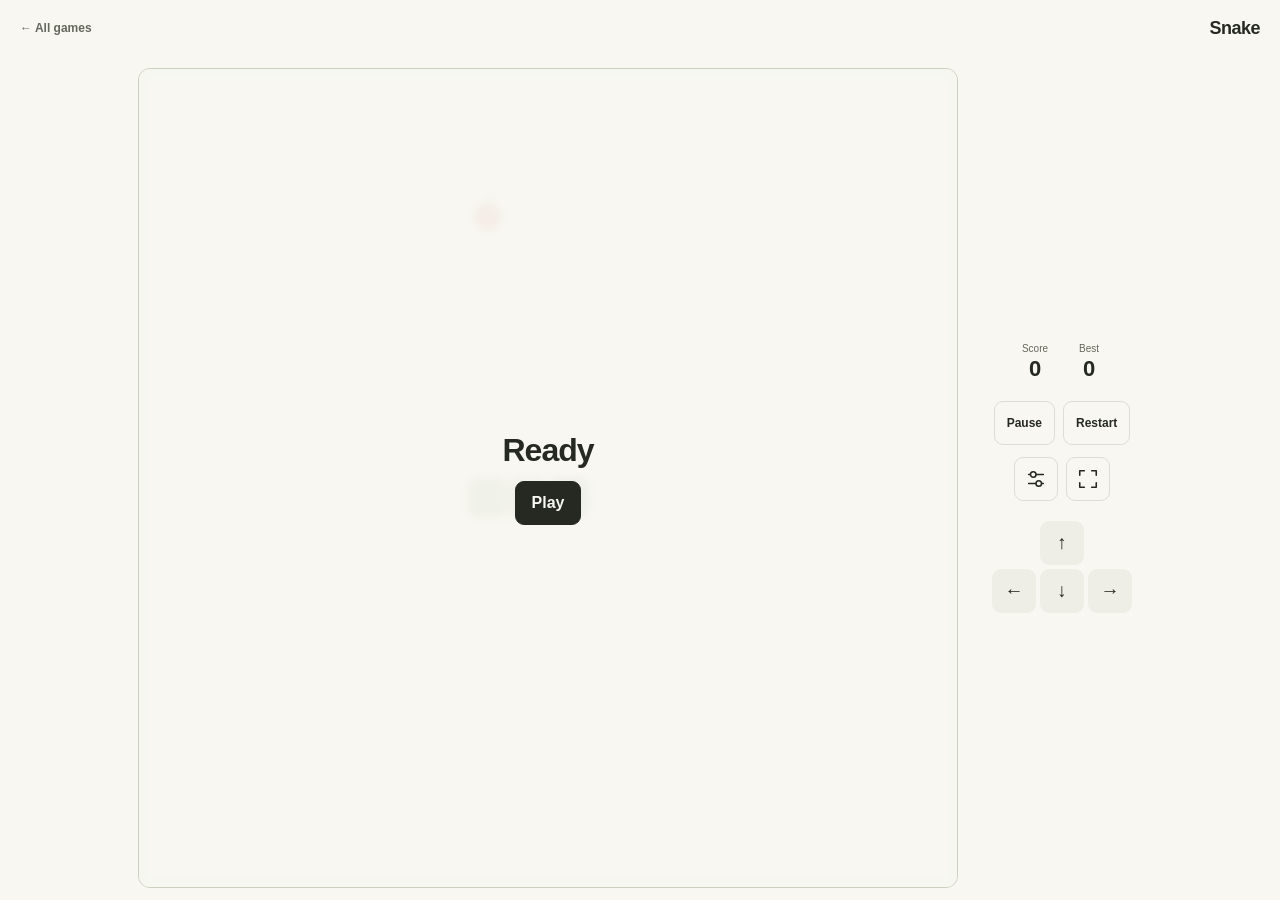
<file: snake/index.html>
<!doctype html>
<html lang="en">
<head>
  <meta charset="utf-8">
  <meta name="viewport" content="width=device-width, initial-scale=1, viewport-fit=cover">
  <meta name="theme-color" content="#f8f7f2">
  <meta name="description" content="Play Snake for free. No ads, accounts, or tracking. A tiny open-source browser game from OpenGames.">
  <title>Snake — OpenGames</title>
  <link rel="icon" href="../shared/favicon.svg" type="image/svg+xml">
  <link rel="stylesheet" href="../shared/style.css?v=2026-10-09">
  
  <script src="../shared/audio.js?v=2026-10-09" defer></script>
  <script src="../shared/ui.js?v=2026-10-09" defer></script>
  <script src="../shared/input.js?v=2026-10-09" defer></script>
  <script src="logic.js?v=2026-10-09" defer></script>
  <script src="game.js?v=2026-10-09" defer></script>
</head>
<body class="game-page" data-game="snake">
  <a class="skip-link" href="#main">Skip to game</a>
  <header class="game-header">
    <a class="back-link" href="../index.html">← All games</a>
    <h1>Snake</h1>
  </header>
  <main id="main" class="game-main">
    <div class="game-layout" aria-label="Snake">
      <div class="play-area">
        <canvas id="board" class="board" width="500" height="500" tabindex="0" aria-label="Snake game board" aria-describedby="control-hint">Arrow keys / WASD · Swipe or use the arrows · Gamepad supported</canvas>
        <div id="overlay" class="overlay" role="region" aria-labelledby="overlay-title" hidden>
          <h2 id="overlay-title"></h2>
          <p id="overlay-message"></p>
          <button id="overlay-action" type="button" class="primary">Play again</button>
        </div>
      </div>
      <div class="stats" aria-label="Game statistics"><div class="stat"><span class="stat-label">Score</span><span id="score" class="stat-value">0</span></div><div class="stat"><span class="stat-label">Best</span><span id="best" class="stat-value">0</span></div></div>
      <div class="game-toolbar" aria-label="Game controls">
        <div class="primary-controls">
          <button id="pause" type="button" aria-pressed="false">Pause</button>
          <button id="restart" type="button">Restart</button>
        </div>
        <div class="view-controls">
          <details id="settings" class="game-settings">
            <summary class="icon-button" aria-label="Settings and controls" title="Settings and controls">
              <svg viewBox="0 0 24 24" aria-hidden="true" fill="none" stroke="currentColor" stroke-width="1.7" stroke-linecap="round"><path d="M4 7h16M4 17h16"/><circle cx="9" cy="7" r="3" fill="var(--paper)"/><circle cx="15" cy="17" r="3" fill="var(--paper)"/></svg>
            </summary>
            <div class="settings-content">
              <p class="settings-label">Difficulty</p>
              <div class="difficulty" role="group" aria-label="Difficulty (starts a new game)">
                <button type="button" data-difficulty="easy" aria-pressed="false">Easy</button>
                <button type="button" data-difficulty="normal" aria-pressed="true">Normal</button>
                <button type="button" data-difficulty="hard" aria-pressed="false">Hard</button>
              </div>
              <button id="sound" type="button" aria-pressed="false">Sound off</button>
              <p id="control-hint" class="control-hint">Arrow keys / WASD · Swipe or use the arrows · Gamepad supported<br>R to restart · Esc to pause / exit fullscreen</p>
            </div>
          </details>
          <button id="fullscreen" class="icon-button" type="button" aria-label="Fullscreen" title="Fullscreen" aria-pressed="false">
            <svg class="expand-icon" viewBox="0 0 24 24" aria-hidden="true" fill="none" stroke="currentColor" stroke-width="1.7" stroke-linecap="round" stroke-linejoin="round"><path d="M8 3H3v5m13-5h5v5M3 16v5h5m13-5v5h-5"/></svg>
            <svg class="collapse-icon" viewBox="0 0 24 24" aria-hidden="true" fill="none" stroke="currentColor" stroke-width="1.7" stroke-linecap="round" stroke-linejoin="round"><path d="M3 8h5V3m8 0v5h5M8 21v-5H3m13 5v-5h5"/></svg>
          </button>
        </div>
      </div>
      <div class="dpad" role="group" aria-label="Direction controls">
        <button type="button" data-direction="left" aria-label="Move left">←</button>
        <button type="button" data-direction="up" aria-label="Move up">↑</button>
        <button type="button" data-direction="down" aria-label="Move down">↓</button>
        <button type="button" data-direction="right" aria-label="Move right">→</button>
      </div>
    </div>
    <p id="announcement" class="sr-only" role="status" aria-live="polite"></p>
    <noscript><p>This game needs JavaScript enabled in your browser.</p></noscript>
  </main>
</body>
</html>
</file>
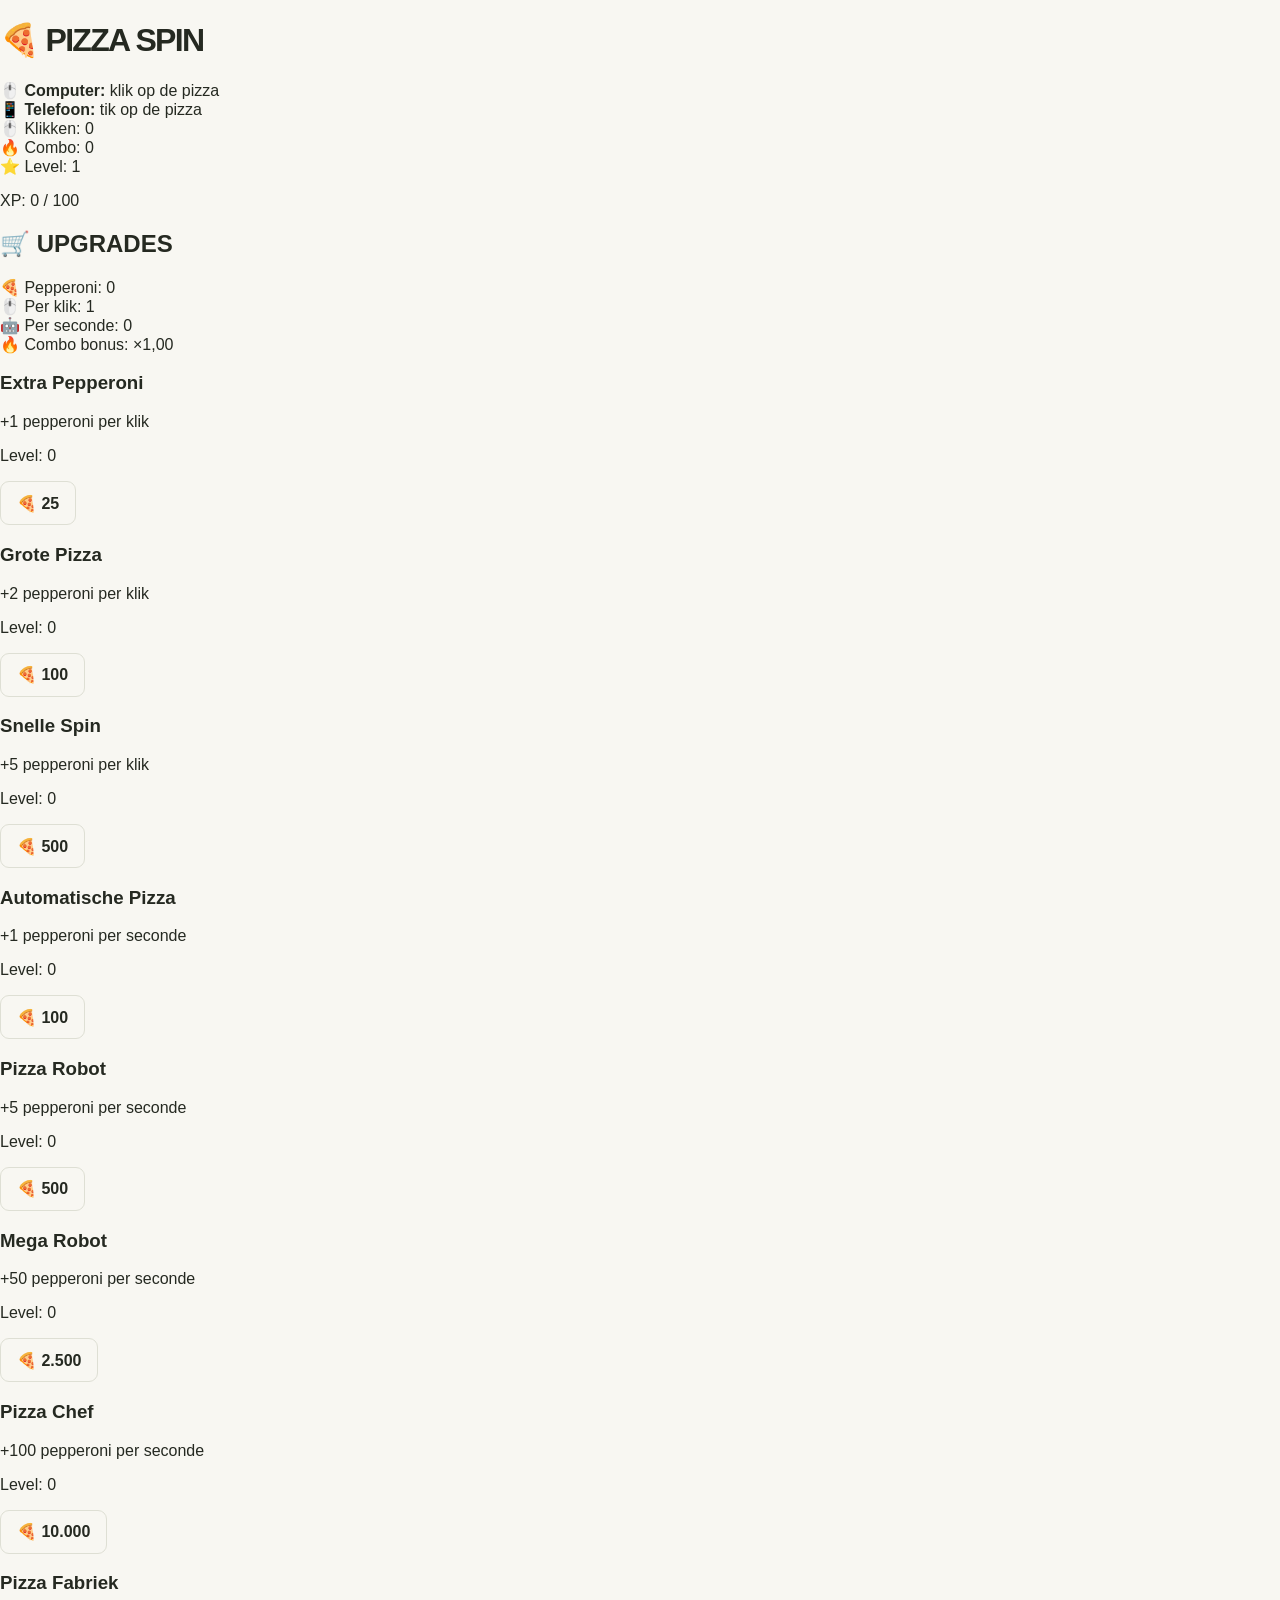
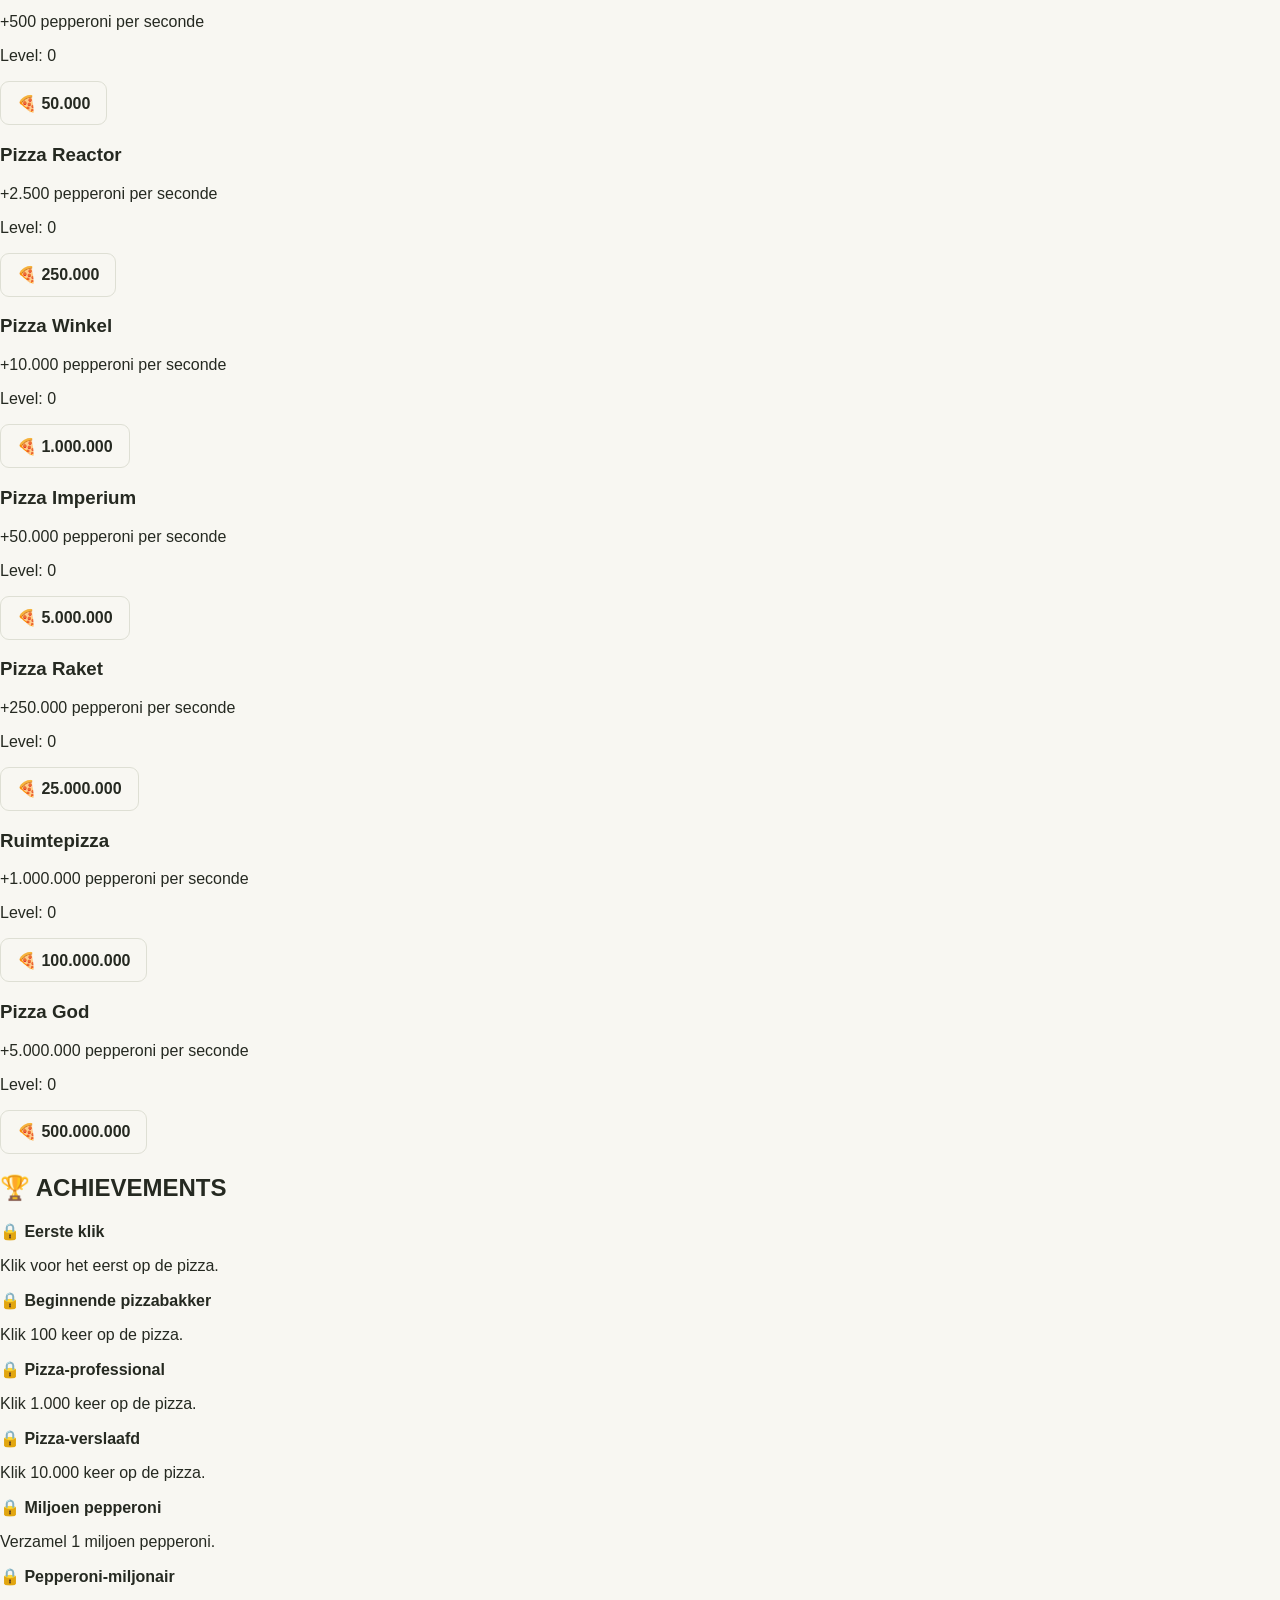
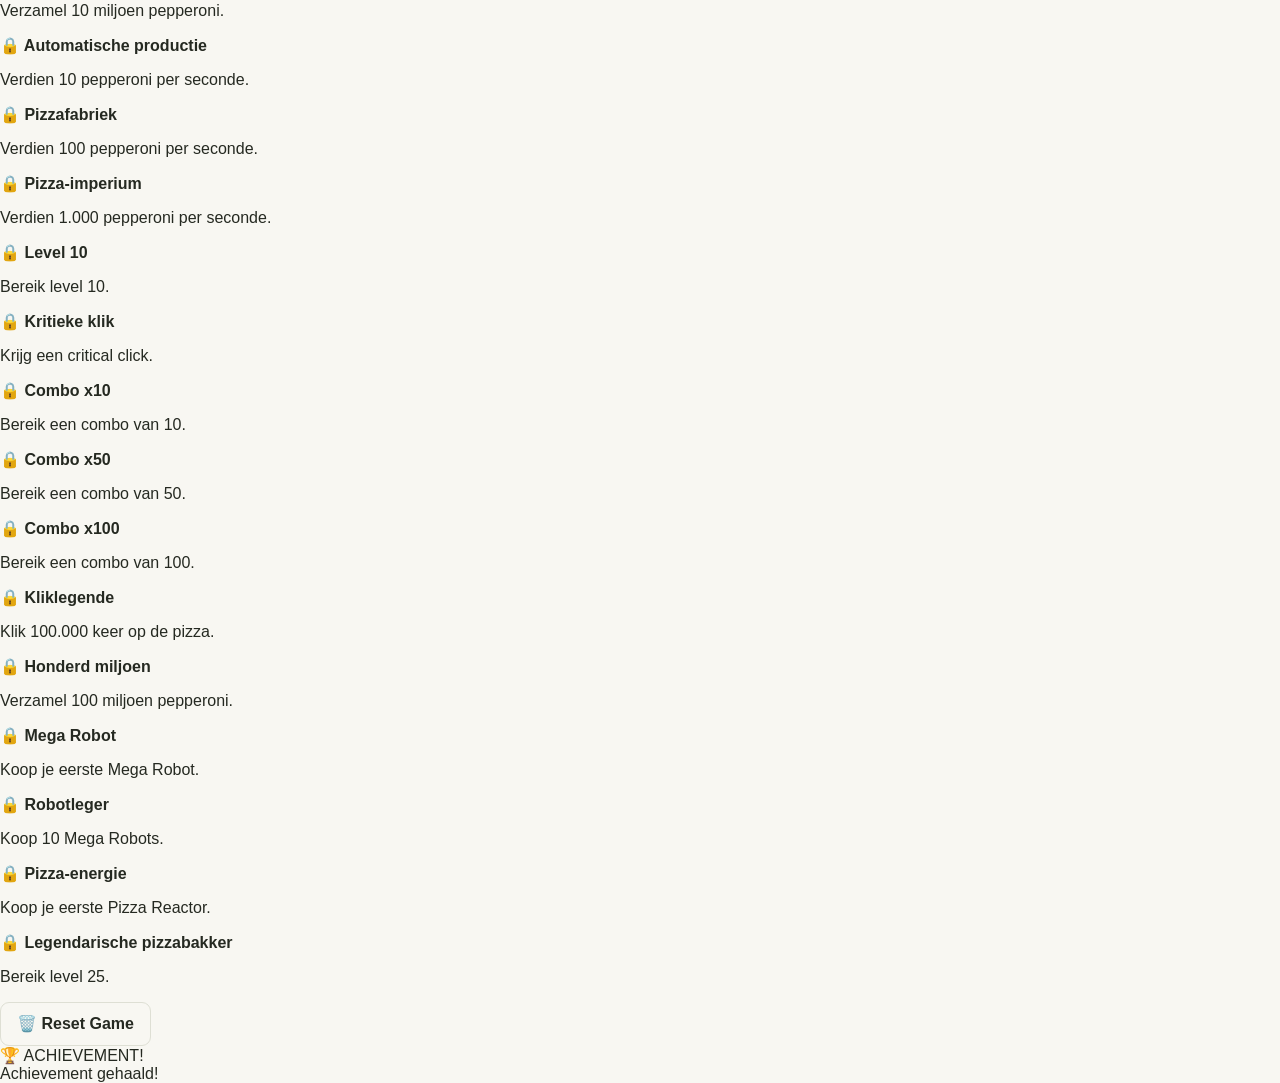
<file: pizza-spin.html>
<!DOCTYPE html>
<html lang="nl">

<head>
    <meta charset="UTF-8">

    <meta
        name="viewport"
        content="width=device-width, initial-scale=1.0"
    >

    <title>Pizza Spin</title>

    <link
        rel="stylesheet"
        href="style.css"
    >
</head>


<body>

    <div class="game">


        <!-- =====================================
             LINKERKANT
        ====================================== -->

        <div class="pizza-area">

            <h1>🍕 PIZZA SPIN</h1>


            <div class="instruction">

                <div>
                    🖱️
                    <strong>Computer:</strong>
                    klik op de pizza
                </div>

                <div>
                    📱
                    <strong>Telefoon:</strong>
                    tik op de pizza
                </div>

            </div>


            <!-- PIZZA -->

            <div
                class="pizza"
                id="pizza"
            >

                <div class="crust"></div>

                <div class="cheese"></div>


                <div class="pepperoni p1"></div>
                <div class="pepperoni p2"></div>
                <div class="pepperoni p3"></div>
                <div class="pepperoni p4"></div>
                <div class="pepperoni p5"></div>
                <div class="pepperoni p6"></div>
                <div class="pepperoni p7"></div>
                <div class="pepperoni p8"></div>

            </div>


            <!-- KLIKKEN -->

            <div class="spin-counter">

                🖱️ Klikken:
                <span id="spins">0</span>

            </div>


            <!-- COMBO -->

            <div
                class="combo-box"
                id="comboBox"
            >

                🔥 Combo:
                <span id="combo">0</span>

            </div>


            <!-- LEVEL -->

            <div class="level-box">

                <div class="level-title">

                    ⭐ Level:
                    <span id="level">1</span>

                </div>


                <div class="xp-bar">

                    <div
                        class="xp-progress"
                        id="xpProgress"
                    ></div>

                </div>


                <p>

                    XP:
                    <span id="xp">0</span>
                    /
                    <span id="xpNeeded">100</span>

                </p>

            </div>

        </div>



        <!-- =====================================
             RECHTERKANT
        ====================================== -->

        <div class="shop">


            <!-- UPGRADES -->

            <h2>🛒 UPGRADES</h2>


            <div class="pepperoni-count">

                🍕 Pepperoni:
                <span id="pepperoni">0</span>

            </div>


            <div class="production">

                🖱️ Per klik:
                <span id="perSpin">1</span>

                <br>


                🤖 Per seconde:
                <span id="perSecond">0</span>

                <br>


                🔥 Combo bonus:
                <span id="comboBonus">×1,00</span>

            </div>


            <!-- DIT WAS HET BELANGRIJKE STUK -->

            <div id="upgradeList"></div>



            <!-- =================================
                 ACHIEVEMENTS
            ================================== -->

            <div class="achievements-section">

                <h2>🏆 ACHIEVEMENTS</h2>

                <div id="achievementList"></div>

            </div>


            <!-- RESET -->

            <button
                class="save-button"
                id="resetButton"
            >

                🗑️ Reset Game

            </button>

        </div>

    </div>



    <!-- =====================================
         ACHIEVEMENT POPUP
    ====================================== -->

    <div
        id="achievementPopup"
        class="achievement-popup"
    >

        <div class="popup-title">

            🏆 ACHIEVEMENT!

        </div>


        <div id="popupText">

            Achievement gehaald!

        </div>

    </div>



    <!-- JAVASCRIPT -->

    <script src="script.js"></script>

</body>

</html>
</file>
<file: shared/style.css>
:root {
  color-scheme: light;
  --paper: #f8f7f2;
  --ink: #252921;
  --muted: #65685e;
  --line: #dedfd4;
  --orange: #bd411c;
  --accent: #416149;
  --tint: #e4ecdf;
  font-family: 'Trebuchet MS', 'Segoe UI', sans-serif;
  color: var(--ink);
  background: var(--paper);
  font-synthesis: none;
}
* { box-sizing: border-box; }
body { margin: 0; }
button, select { font: inherit; }
a { color: inherit; }
button, a, select { -webkit-tap-highlight-color: transparent; }
button { cursor: pointer; }
button:disabled { cursor: default; }
button, .button { min-height: 44px; border: 1px solid var(--line); border-radius: 9px; background: transparent; color: var(--ink); padding: 10px 16px; font-weight: 700; }
button:hover, .button:hover { background: #edeee5; }
button:active, .button:active { transform: translateY(1px); }
button.primary, .button.primary { background: var(--ink); color: var(--paper); border-color: var(--ink); }
button.primary:hover, .button.primary:hover { background: #454b3e; }
:focus-visible { outline: 3px solid var(--orange); outline-offset: 4px; }
[hidden] { display: none !important; }
.sr-only { position: absolute; width: 1px; height: 1px; overflow: hidden; clip-path: inset(50%); white-space: nowrap; }
.skip-link { position: fixed; top: -80px; left: 16px; padding: 12px; z-index: 20; background: var(--paper); }
.skip-link:focus { top: 12px; }
.brand { font-size: 22px; font-weight: 800; letter-spacing: -1px; text-decoration: none; display: inline-flex; align-items: center; gap: 10px; }
.brand-mark { display: inline-grid; grid-template-columns: repeat(2, 7px); gap: 3px; transform: rotate(-8deg); }
.brand-mark i { width: 7px; height: 7px; background: var(--orange); border-radius: 1px; }
.brand-mark i:last-child { border-radius: 50%; }
.eyebrow { font: 700 11px/1.5 'Courier New', monospace; letter-spacing: 2px; text-transform: uppercase; }
h1 { letter-spacing: -1.7px; }
.back-link { text-decoration: none; font-weight: 700; font-size: 14px; padding: 12px 0; }
.game-page { --board-ratio: 1; --board-size: min(calc(100vw - 24px), calc((100dvh - 240px) * var(--board-ratio) + 16px), 900px); }
.game-page[data-game="snake"] { --accent: #3c6045; --tint: #e3eddf; }
.game-page[data-game="memory"] { --accent: #785783; --tint: #eee3f0; }
.game-page[data-game="whac-a-mole"] { --accent: #92542b; --tint: #f2e4ce; }
.game-page[data-game="flap"] { --accent: #3f6377; --tint: #e1eaee; }
.game-page[data-game="blocks"] { --accent: #50557a; --tint: #e6e6ef; }
.game-header { height: 56px; max-width: 1320px; margin-inline: auto; padding: 0 20px; display: flex; align-items: center; gap: 24px; }
.game-header h1 { font-size: 18px; letter-spacing: -.5px; margin: 0 0 0 auto; }
.game-header .back-link { font-size: 12px; color: var(--muted); }
.game-main { min-height: calc(100dvh - 56px); display: flex; justify-content: center; align-items: center; padding: 12px; }
.game-layout { position: relative; display: grid; grid-template-areas: 'stats' 'board' 'toolbar' 'dpad'; justify-items: center; align-items: center; gap: 12px; }
.play-area { grid-area: board; width: var(--board-size); position: relative; background: var(--tint); border: 1px solid #cbd1c1; border-radius: 12px; padding: 7px; }
.board { display: block; width: 100%; aspect-ratio: 1; border-radius: 5px; touch-action: none; }
canvas { outline-offset: 3px !important; }
.stats { grid-area: stats; display: flex; justify-content: center; gap: 24px; }
.stat { display: flex; flex-direction: column; gap: 3px; min-width: 38px; text-align: center; }
.stat-label { font-size: 10px; color: var(--muted); }
.stat-value { font-size: 22px; line-height: 1.1; font-variant-numeric: tabular-nums; font-weight: 700; }
.game-toolbar { grid-area: toolbar; position: relative; width: max-content; max-width: calc(100vw - 24px); display: flex; justify-content: center; gap: 8px; }
.primary-controls, .view-controls { display: flex; justify-content: center; gap: 8px; }
.primary-controls button { white-space: nowrap; font-size: 12px; padding-inline: 12px; }
.icon-button { display: grid; place-items: center; width: 44px; height: 44px; padding: 10px; border: 1px solid var(--line); border-radius: 9px; cursor: pointer; list-style: none; }
.icon-button svg { width: 22px; height: 22px; }
.icon-button:hover { background: #edeee5; }
.icon-button::-webkit-details-marker { display: none; }
.collapse-icon { display: none; }
.game-settings { display: block; }
.game-settings[open] > summary { background: #edeee5; }
.settings-content { translate: var(--menu-x, 0px) var(--menu-y, 0px); position: absolute; z-index: 10; bottom: calc(100% + 12px); left: 50%; transform: translateX(-50%); width: min(288px, calc(100vw - 24px)); padding: 18px; background: var(--paper); border: 1px solid var(--line); border-radius: 12px; box-shadow: 0 8px 30px #25292120; text-align: left; max-height: calc(100dvh - 88px); overflow-y: auto; }
.settings-label { font-size: 12px; font-weight: 700; margin: 0 0 10px; }
.difficulty { display: flex; gap: 3px; padding: 3px; background: #eeeee6; border-radius: 9px; }
.difficulty button { flex: 1; min-height: 44px; padding: 8px; font-size: 12px; border: 0; }
.difficulty button[aria-pressed="true"] { background: var(--paper); box-shadow: 0 1px 3px #25292120; }
#sound { margin-top: 14px; font-size: 12px; width: 100%; }
.control-hint { margin: 14px 0 0; font-size: 12px; color: var(--muted); line-height: 1.7; }
.dpad { grid-area: dpad; display: flex; justify-content: center; gap: 4px; }
.dpad button { width: 44px; padding: 7px; background: #eeeee6; border-color: transparent; font-size: 19px; touch-action: none; user-select: none; }
.overlay { position: absolute; inset: 0; z-index: 3; background: #f8f7f2f2; border-radius: 11px; display: flex; flex-direction: column; align-items: center; justify-content: center; padding: 16px; text-align: center; backdrop-filter: blur(4px); }
.overlay h2 { font-size: clamp(24px, 4vw, 32px); letter-spacing: -1px; margin: 0 0 12px; }
.overlay p { color: var(--muted); font-size: 14px; margin: 0 0 20px; line-height: 1.5; }
.overlay p:empty { display: none; }
/* Enough width for a board and a small side panel, including portrait tablets. */
@media (min-width: 700px), (min-width: 540px) and (orientation: landscape) {
  .game-page { --board-size: min(calc(100vw - 216px), calc((100dvh - 96px) * var(--board-ratio) + 16px), 900px); }
  .game-main { padding: 12px 16px; }
  .game-layout { grid-template-areas: 'board .' 'board stats' 'board toolbar' 'board dpad' 'board .'; grid-template-columns: var(--board-size) 160px; grid-template-rows: 1fr auto auto auto 1fr; gap: 20px 24px; }
  .game-toolbar { flex-direction: column; gap: 12px; }
  .stats { gap: 16px; }
  .settings-content { top: 50%; bottom: auto; left: auto; right: calc(100% + 12px); transform: translateY(-50%); }
  .dpad { display: grid; grid-template-columns: repeat(3, 44px); grid-template-rows: repeat(2, 44px); }
  .dpad [data-direction="up"] { grid-area: 1 / 2; }
  .dpad [data-direction="left"] { grid-area: 2 / 1; }
  .dpad [data-direction="down"] { grid-area: 2 / 2; }
  .dpad [data-direction="right"] { grid-area: 2 / 3; }
}
@media (orientation: landscape) and (max-height: 500px) {
  .game-layout { row-gap: 8px; }
  .game-header { height: 44px; }
  .game-main { min-height: calc(100dvh - 44px); padding-block: 8px; }
  .game-toolbar { gap: 8px; }
  .settings-content { max-height: calc(100dvh - 160px); }
}
/* Focus view fills the screen. HUD controls share the game surface, with space
   reserved around the board so they never cover a path, card, or target. */
.game-page.is-focused { --board-size: min(calc(100vw - 16px - env(safe-area-inset-left, 0px) - env(safe-area-inset-right, 0px)), calc((100dvh - 190px - env(safe-area-inset-top, 0px) - env(safe-area-inset-bottom, 0px)) * var(--board-ratio) + 16px), 1000px); position: fixed; inset: 0; background: var(--tint); }
.is-focused .game-header, .is-focused .skip-link { display: none; }
.is-focused .game-main { width: 100%; height: 100%; min-height: 0; padding: 0; }
.is-focused .game-layout { width: 100%; height: 100%; display: flex; justify-content: center; align-items: center; padding-top: env(safe-area-inset-top, 0px); padding-bottom: env(safe-area-inset-bottom, 0px); }
.is-focused .play-area { flex: 0 0 auto; box-shadow: none; }
.is-focused .stats { position: absolute; top: max(12px, env(safe-area-inset-top, 0px)); left: 0; right: 0; margin-inline: auto; width: max-content; padding: 8px 16px; background: var(--paper); border-radius: 10px; }
.is-focused .game-toolbar { position: absolute; bottom: max(12px, env(safe-area-inset-bottom, 0px)); left: 0; right: 0; margin-inline: auto; flex-direction: row; gap: 8px; }
.is-focused .game-toolbar button, .is-focused summary, .is-focused .dpad button { background: var(--paper); }
.is-focused .dpad { position: absolute; bottom: calc(max(12px, env(safe-area-inset-bottom, 0px)) + 60px); left: 0; right: 0; margin-inline: auto; width: max-content; display: flex; }
.is-focused .settings-content { top: auto; bottom: calc(100% + 12px); left: 50%; right: auto; transform: translateX(-50%); }
.is-focused .expand-icon { display: none; }
.is-focused .collapse-icon { display: block; }
@media (orientation: landscape) {
  .game-page.is-focused { --board-size: min(calc(100vw - 216px - env(safe-area-inset-left, 0px) - env(safe-area-inset-right, 0px)), calc((100dvh - 32px - env(safe-area-inset-top, 0px) - env(safe-area-inset-bottom, 0px)) * var(--board-ratio) + 16px), 1000px); }
  .is-focused .game-layout { padding-right: calc(216px + env(safe-area-inset-right, 0px)); padding-left: env(safe-area-inset-left, 0px); }
  .is-focused .stats { right: max(12px, env(safe-area-inset-right, 0px)); left: auto; margin-inline: 0; gap: 12px; padding: 10px; }
  .is-focused .game-toolbar { top: calc(max(12px, env(safe-area-inset-top, 0px)) + 76px); right: max(12px, env(safe-area-inset-right, 0px)); left: auto; bottom: auto; margin-inline: 0; flex-direction: column; }
  .is-focused .dpad { right: max(12px, env(safe-area-inset-right, 0px)); left: auto; bottom: max(12px, env(safe-area-inset-bottom, 0px)); margin-inline: 0; display: grid; grid-template-columns: repeat(3, 44px); grid-template-rows: repeat(2, 44px); }
  .is-focused .dpad [data-direction="up"] { grid-area: 1 / 2; }
  .is-focused .dpad [data-direction="left"] { grid-area: 2 / 1; }
  .is-focused .dpad [data-direction="down"] { grid-area: 2 / 2; }
  .is-focused .dpad [data-direction="right"] { grid-area: 2 / 3; }
  .is-focused .settings-content { top: 0; bottom: auto; left: auto; right: calc(100% + 12px); transform: none; max-height: calc(100dvh - 100px); }
}
@media (prefers-reduced-motion: reduce) {
  *, *::before, *::after { animation-duration: .01ms !important; transition-duration: .01ms !important; scroll-behavior: auto !important; }
}
</file>
<file: style.css>
:root {
  color-scheme: light;
  --paper: #f8f7f2;
  --ink: #252921;
  --muted: #65685e;
  --line: #dedfd4;
  --orange: #bd411c;
  --accent: #416149;
  --tint: #e4ecdf;
  font-family: 'Trebuchet MS', 'Segoe UI', sans-serif;
  color: var(--ink);
  background: var(--paper);
  font-synthesis: none;
}
* { box-sizing: border-box; }
body { margin: 0; }
button, select { font: inherit; }
a { color: inherit; }
button, a, select { -webkit-tap-highlight-color: transparent; }
button { cursor: pointer; }
button:disabled { cursor: default; }
button, .button { min-height: 44px; border: 1px solid var(--line); border-radius: 9px; background: transparent; color: var(--ink); padding: 10px 16px; font-weight: 700; }
button:hover, .button:hover { background: #edeee5; }
button:active, .button:active { transform: translateY(1px); }
button.primary, .button.primary { background: var(--ink); color: var(--paper); border-color: var(--ink); }
button.primary:hover, .button.primary:hover { background: #454b3e; }
:focus-visible { outline: 3px solid var(--orange); outline-offset: 4px; }
[hidden] { display: none !important; }
.sr-only { position: absolute; width: 1px; height: 1px; overflow: hidden; clip-path: inset(50%); white-space: nowrap; }
.skip-link { position: fixed; top: -80px; left: 16px; padding: 12px; z-index: 20; background: var(--paper); }
.skip-link:focus { top: 12px; }
.brand { font-size: 22px; font-weight: 800; letter-spacing: -1px; text-decoration: none; display: inline-flex; align-items: center; gap: 10px; }
.brand-mark { display: inline-grid; grid-template-columns: repeat(2, 7px); gap: 3px; transform: rotate(-8deg); }
.brand-mark i { width: 7px; height: 7px; background: var(--orange); border-radius: 1px; }
.brand-mark i:last-child { border-radius: 50%; }
.eyebrow { font: 700 11px/1.5 'Courier New', monospace; letter-spacing: 2px; text-transform: uppercase; }
h1 { letter-spacing: -1.7px; }
.back-link { text-decoration: none; font-weight: 700; font-size: 14px; padding: 12px 0; }
.game-page { --board-ratio: 1; --board-size: min(calc(100vw - 24px), calc((100dvh - 240px) * var(--board-ratio) + 16px), 900px); }
.game-page[data-game="snake"] { --accent: #3c6045; --tint: #e3eddf; }
.game-page[data-game="memory"] { --accent: #785783; --tint: #eee3f0; }
.game-page[data-game="whac-a-mole"] { --accent: #92542b; --tint: #f2e4ce; }
.game-page[data-game="flap"] { --accent: #3f6377; --tint: #e1eaee; }
.game-page[data-game="blocks"] { --accent: #50557a; --tint: #e6e6ef; }
.game-header { height: 56px; max-width: 1320px; margin-inline: auto; padding: 0 20px; display: flex; align-items: center; gap: 24px; }
.game-header h1 { font-size: 18px; letter-spacing: -.5px; margin: 0 0 0 auto; }
.game-header .back-link { font-size: 12px; color: var(--muted); }
.game-main { min-height: calc(100dvh - 56px); display: flex; justify-content: center; align-items: center; padding: 12px; }
.game-layout { position: relative; display: grid; grid-template-areas: 'stats' 'board' 'toolbar' 'dpad'; justify-items: center; align-items: center; gap: 12px; }
.play-area { grid-area: board; width: var(--board-size); position: relative; background: var(--tint); border: 1px solid #cbd1c1; border-radius: 12px; padding: 7px; }
.board { display: block; width: 100%; aspect-ratio: 1; border-radius: 5px; touch-action: none; }
canvas { outline-offset: 3px !important; }
.stats { grid-area: stats; display: flex; justify-content: center; gap: 24px; }
.stat { display: flex; flex-direction: column; gap: 3px; min-width: 38px; text-align: center; }
.stat-label { font-size: 10px; color: var(--muted); }
.stat-value { font-size: 22px; line-height: 1.1; font-variant-numeric: tabular-nums; font-weight: 700; }
.game-toolbar { grid-area: toolbar; position: relative; width: max-content; max-width: calc(100vw - 24px); display: flex; justify-content: center; gap: 8px; }
.primary-controls, .view-controls { display: flex; justify-content: center; gap: 8px; }
.primary-controls button { white-space: nowrap; font-size: 12px; padding-inline: 12px; }
.icon-button { display: grid; place-items: center; width: 44px; height: 44px; padding: 10px; border: 1px solid var(--line); border-radius: 9px; cursor: pointer; list-style: none; }
.icon-button svg { width: 22px; height: 22px; }
.icon-button:hover { background: #edeee5; }
.icon-button::-webkit-details-marker { display: none; }
.collapse-icon { display: none; }
.game-settings { display: block; }
.game-settings[open] > summary { background: #edeee5; }
.settings-content { translate: var(--menu-x, 0px) var(--menu-y, 0px); position: absolute; z-index: 10; bottom: calc(100% + 12px); left: 50%; transform: translateX(-50%); width: min(288px, calc(100vw - 24px)); padding: 18px; background: var(--paper); border: 1px solid var(--line); border-radius: 12px; box-shadow: 0 8px 30px #25292120; text-align: left; max-height: calc(100dvh - 88px); overflow-y: auto; }
.settings-label { font-size: 12px; font-weight: 700; margin: 0 0 10px; }
.difficulty { display: flex; gap: 3px; padding: 3px; background: #eeeee6; border-radius: 9px; }
.difficulty button { flex: 1; min-height: 44px; padding: 8px; font-size: 12px; border: 0; }
.difficulty button[aria-pressed="true"] { background: var(--paper); box-shadow: 0 1px 3px #25292120; }
#sound { margin-top: 14px; font-size: 12px; width: 100%; }
.control-hint { margin: 14px 0 0; font-size: 12px; color: var(--muted); line-height: 1.7; }
.dpad { grid-area: dpad; display: flex; justify-content: center; gap: 4px; }
.dpad button { width: 44px; padding: 7px; background: #eeeee6; border-color: transparent; font-size: 19px; touch-action: none; user-select: none; }
.overlay { position: absolute; inset: 0; z-index: 3; background: #f8f7f2f2; border-radius: 11px; display: flex; flex-direction: column; align-items: center; justify-content: center; padding: 16px; text-align: center; backdrop-filter: blur(4px); }
.overlay h2 { font-size: clamp(24px, 4vw, 32px); letter-spacing: -1px; margin: 0 0 12px; }
.overlay p { color: var(--muted); font-size: 14px; margin: 0 0 20px; line-height: 1.5; }
.overlay p:empty { display: none; }
/* Enough width for a board and a small side panel, including portrait tablets. */
@media (min-width: 700px), (min-width: 540px) and (orientation: landscape) {
  .game-page { --board-size: min(calc(100vw - 216px), calc((100dvh - 96px) * var(--board-ratio) + 16px), 900px); }
  .game-main { padding: 12px 16px; }
  .game-layout { grid-template-areas: 'board .' 'board stats' 'board toolbar' 'board dpad' 'board .'; grid-template-columns: var(--board-size) 160px; grid-template-rows: 1fr auto auto auto 1fr; gap: 20px 24px; }
  .game-toolbar { flex-direction: column; gap: 12px; }
  .stats { gap: 16px; }
  .settings-content { top: 50%; bottom: auto; left: auto; right: calc(100% + 12px); transform: translateY(-50%); }
  .dpad { display: grid; grid-template-columns: repeat(3, 44px); grid-template-rows: repeat(2, 44px); }
  .dpad [data-direction="up"] { grid-area: 1 / 2; }
  .dpad [data-direction="left"] { grid-area: 2 / 1; }
  .dpad [data-direction="down"] { grid-area: 2 / 2; }
  .dpad [data-direction="right"] { grid-area: 2 / 3; }
}
@media (orientation: landscape) and (max-height: 500px) {
  .game-layout { row-gap: 8px; }
  .game-header { height: 44px; }
  .game-main { min-height: calc(100dvh - 44px); padding-block: 8px; }
  .game-toolbar { gap: 8px; }
  .settings-content { max-height: calc(100dvh - 160px); }
}
/* Focus view fills the screen. HUD controls share the game surface, with space
   reserved around the board so they never cover a path, card, or target. */
.game-page.is-focused { --board-size: min(calc(100vw - 16px - env(safe-area-inset-left, 0px) - env(safe-area-inset-right, 0px)), calc((100dvh - 190px - env(safe-area-inset-top, 0px) - env(safe-area-inset-bottom, 0px)) * var(--board-ratio) + 16px), 1000px); position: fixed; inset: 0; background: var(--tint); }
.is-focused .game-header, .is-focused .skip-link { display: none; }
.is-focused .game-main { width: 100%; height: 100%; min-height: 0; padding: 0; }
.is-focused .game-layout { width: 100%; height: 100%; display: flex; justify-content: center; align-items: center; padding-top: env(safe-area-inset-top, 0px); padding-bottom: env(safe-area-inset-bottom, 0px); }
.is-focused .play-area { flex: 0 0 auto; box-shadow: none; }
.is-focused .stats { position: absolute; top: max(12px, env(safe-area-inset-top, 0px)); left: 0; right: 0; margin-inline: auto; width: max-content; padding: 8px 16px; background: var(--paper); border-radius: 10px; }
.is-focused .game-toolbar { position: absolute; bottom: max(12px, env(safe-area-inset-bottom, 0px)); left: 0; right: 0; margin-inline: auto; flex-direction: row; gap: 8px; }
.is-focused .game-toolbar button, .is-focused summary, .is-focused .dpad button { background: var(--paper); }
.is-focused .dpad { position: absolute; bottom: calc(max(12px, env(safe-area-inset-bottom, 0px)) + 60px); left: 0; right: 0; margin-inline: auto; width: max-content; display: flex; }
.is-focused .settings-content { top: auto; bottom: calc(100% + 12px); left: 50%; right: auto; transform: translateX(-50%); }
.is-focused .expand-icon { display: none; }
.is-focused .collapse-icon { display: block; }
@media (orientation: landscape) {
  .game-page.is-focused { --board-size: min(calc(100vw - 216px - env(safe-area-inset-left, 0px) - env(safe-area-inset-right, 0px)), calc((100dvh - 32px - env(safe-area-inset-top, 0px) - env(safe-area-inset-bottom, 0px)) * var(--board-ratio) + 16px), 1000px); }
  .is-focused .game-layout { padding-right: calc(216px + env(safe-area-inset-right, 0px)); padding-left: env(safe-area-inset-left, 0px); }
  .is-focused .stats { right: max(12px, env(safe-area-inset-right, 0px)); left: auto; margin-inline: 0; gap: 12px; padding: 10px; }
  .is-focused .game-toolbar { top: calc(max(12px, env(safe-area-inset-top, 0px)) + 76px); right: max(12px, env(safe-area-inset-right, 0px)); left: auto; bottom: auto; margin-inline: 0; flex-direction: column; }
  .is-focused .dpad { right: max(12px, env(safe-area-inset-right, 0px)); left: auto; bottom: max(12px, env(safe-area-inset-bottom, 0px)); margin-inline: 0; display: grid; grid-template-columns: repeat(3, 44px); grid-template-rows: repeat(2, 44px); }
  .is-focused .dpad [data-direction="up"] { grid-area: 1 / 2; }
  .is-focused .dpad [data-direction="left"] { grid-area: 2 / 1; }
  .is-focused .dpad [data-direction="down"] { grid-area: 2 / 2; }
  .is-focused .dpad [data-direction="right"] { grid-area: 2 / 3; }
  .is-focused .settings-content { top: 0; bottom: auto; left: auto; right: calc(100% + 12px); transform: none; max-height: calc(100dvh - 100px); }
}
@media (prefers-reduced-motion: reduce) {
  *, *::before, *::after { animation-duration: .01ms !important; transition-duration: .01ms !important; scroll-behavior: auto !important; }
}
</file>
